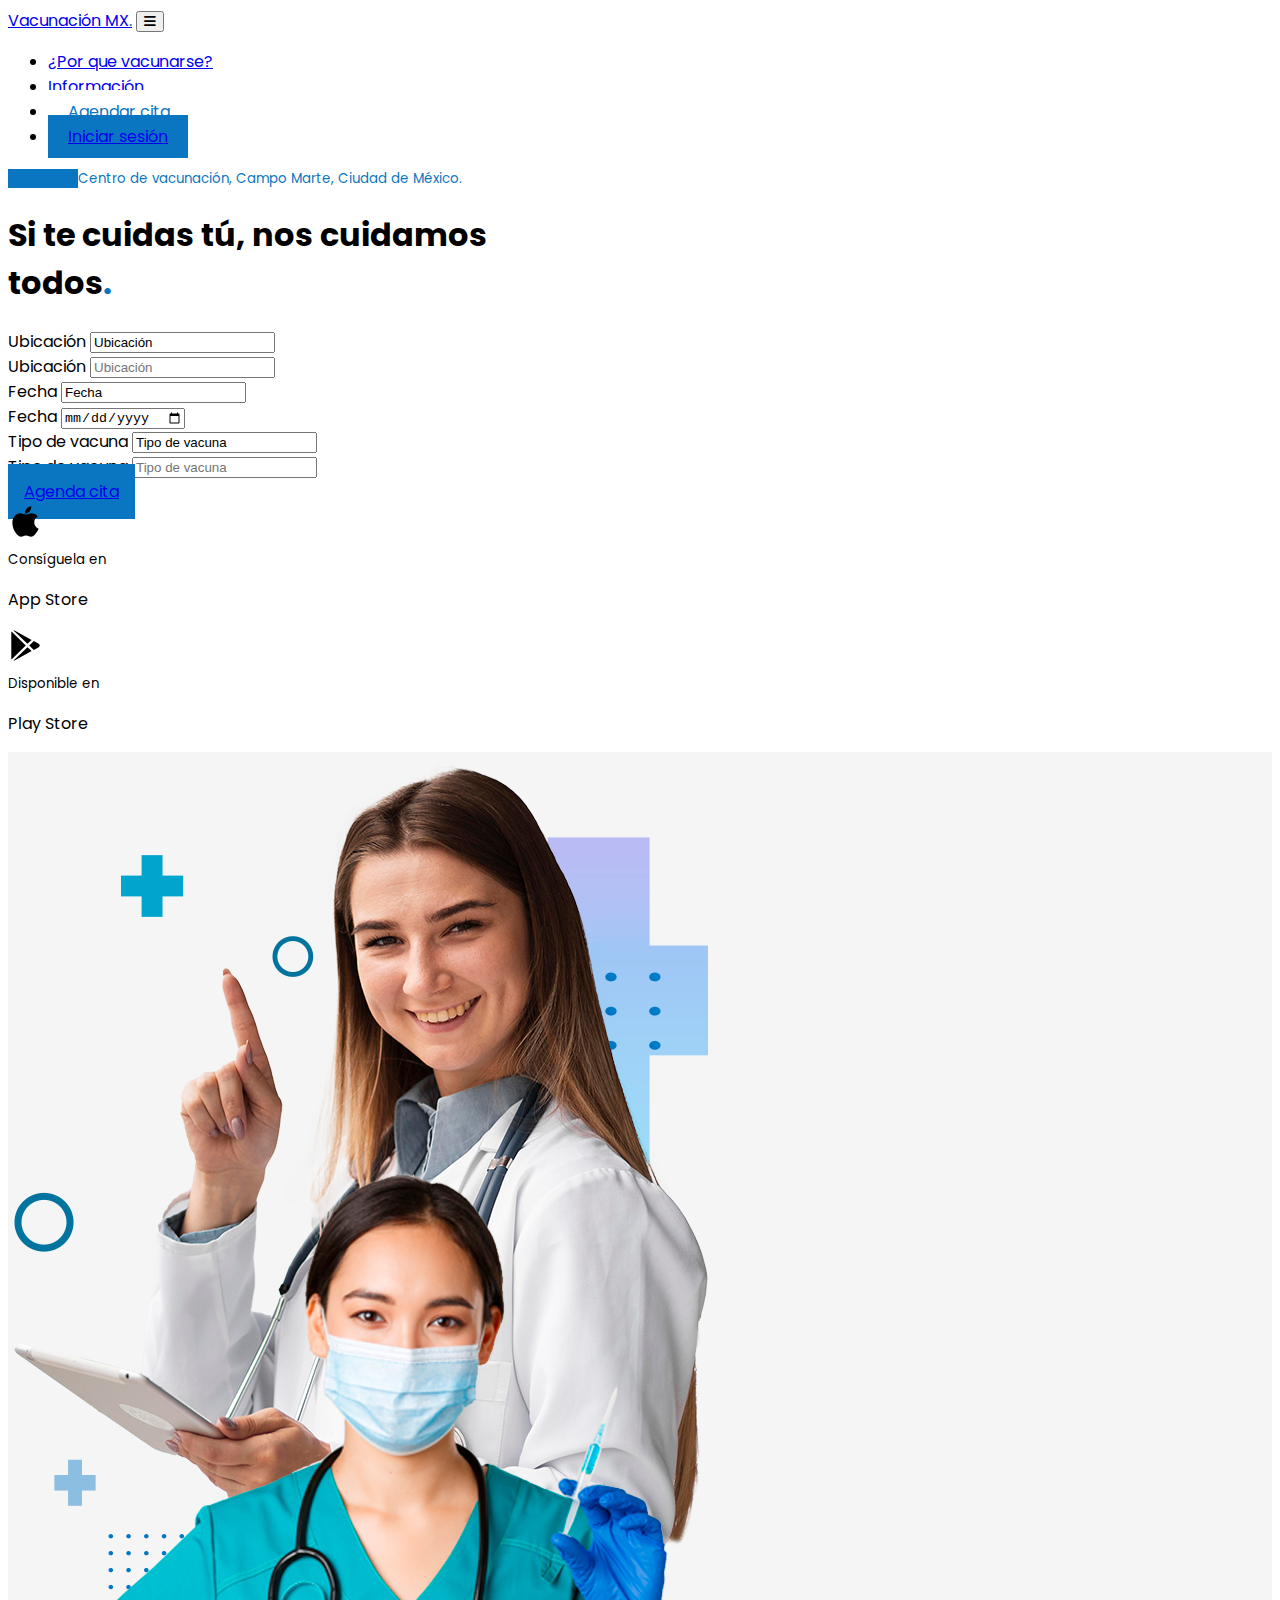
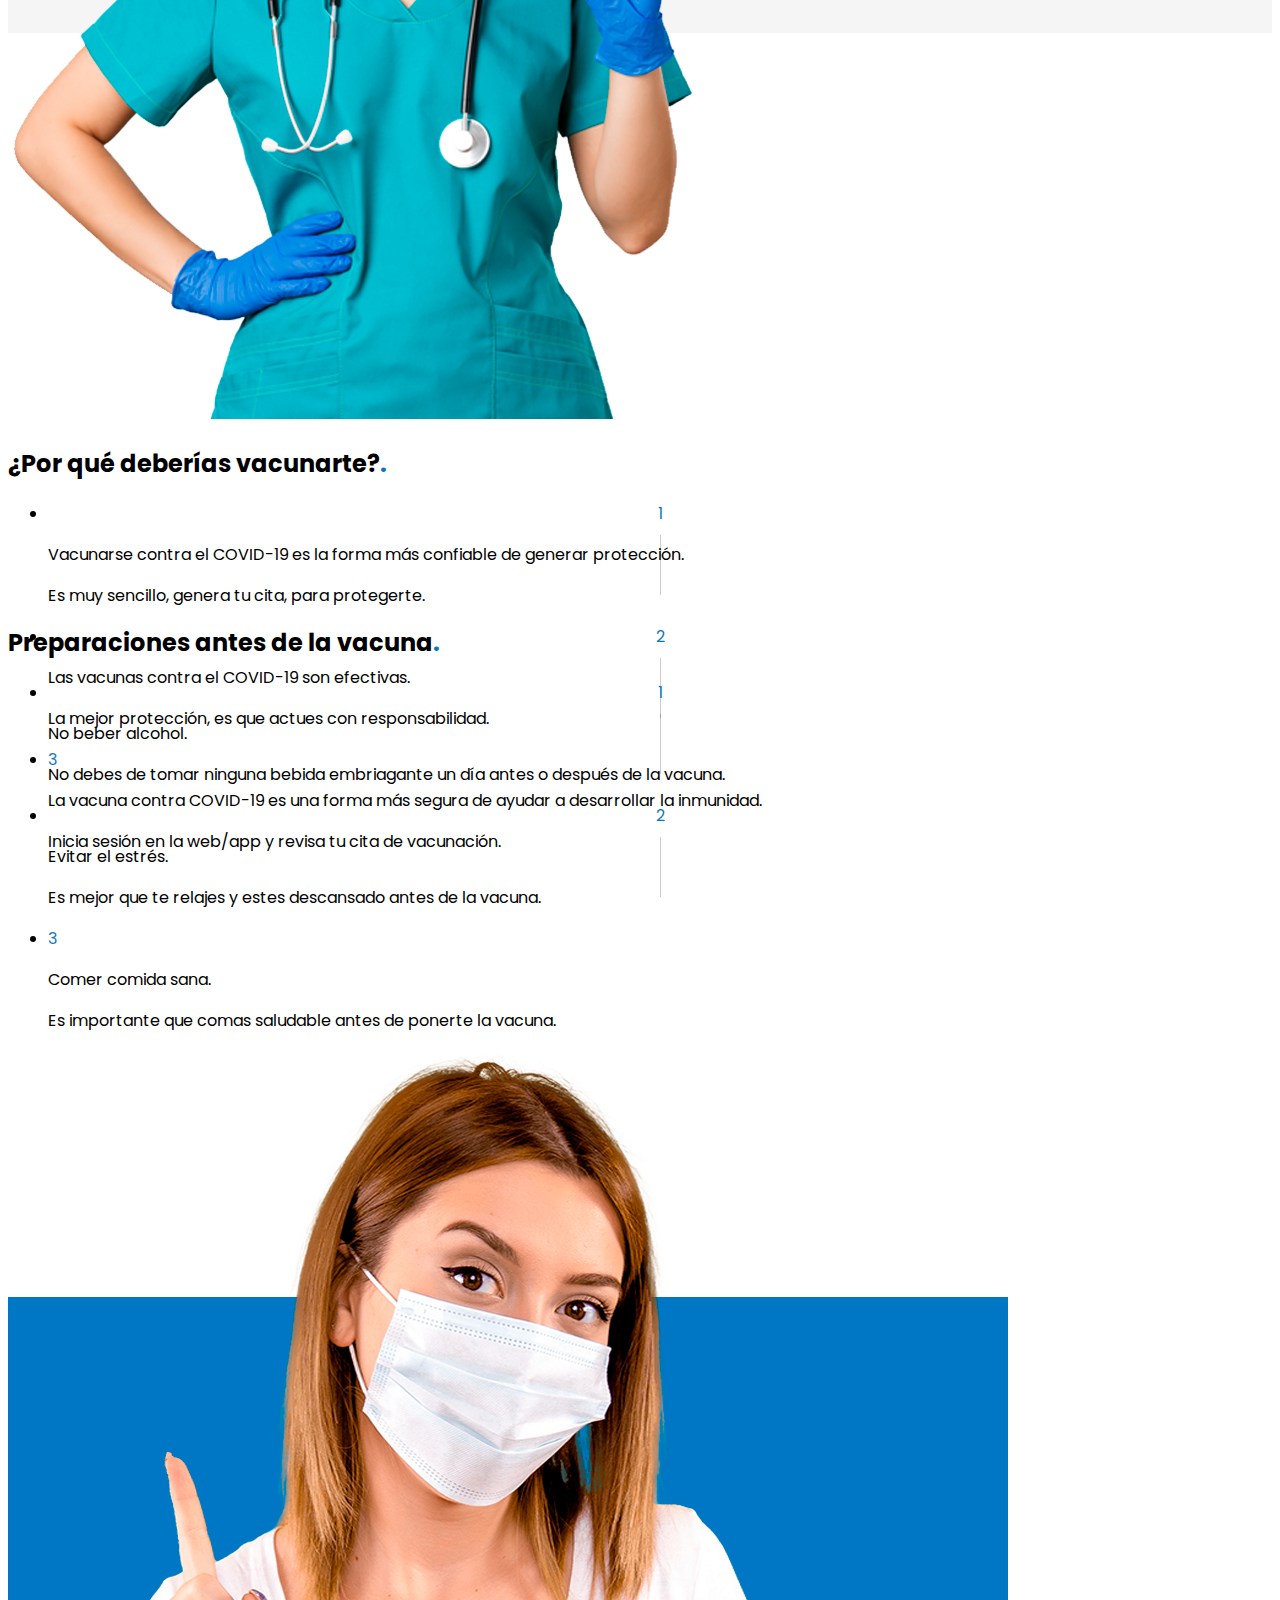
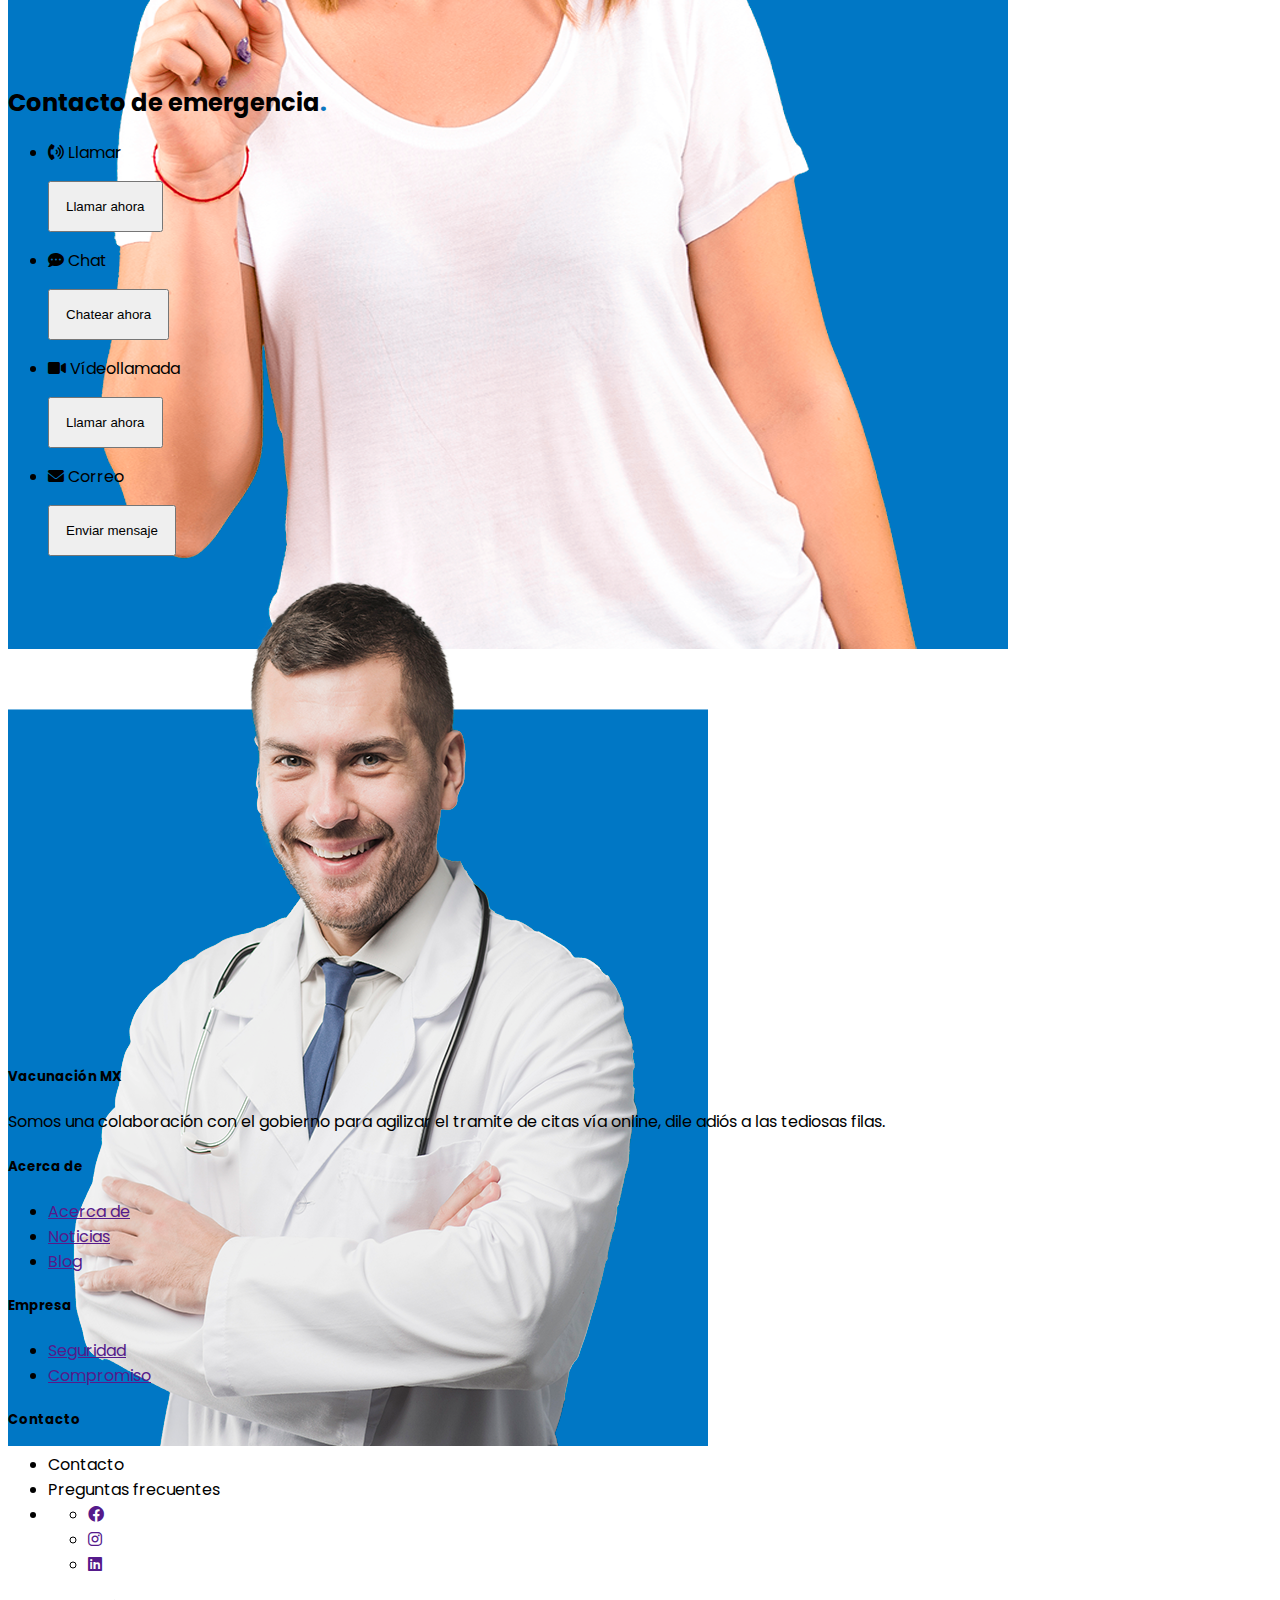
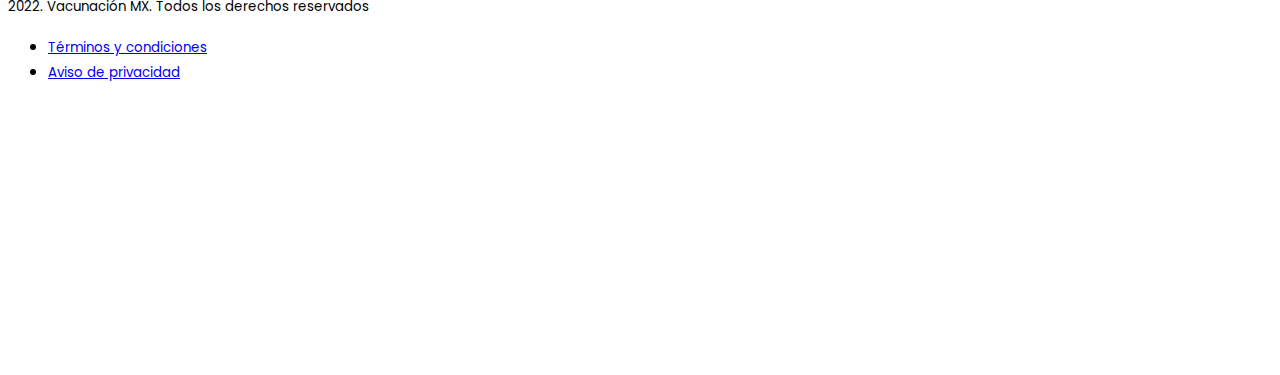
<file: index.html>
<!doctype html>
<html lang="en">
  <head>
    <!-- Required meta tags -->
    <meta charset="utf-8">
    <meta name="viewport" content="width=device-width, initial-scale=1">

    <!-- Bootstrap CSS -->
    <link href="https://cdn.jsdelivr.net/npm/bootstrap@5.0.0-beta1/dist/css/bootstrap.min.css" rel="stylesheet" integrity="sha384-giJF6kkoqNQ00vy+HMDP7azOuL0xtbfIcaT9wjKHr8RbDVddVHyTfAAsrekwKmP1" crossorigin="anonymous">
    <link href="css/style.css" rel="stylesheet">

    <link rel="preconnect" href="https://fonts.gstatic.com">
    <link href="https://fonts.googleapis.com/css2?family=Poppins:wght@400;700&display=swap" rel="stylesheet">
    <link rel="stylesheet" href="fontawesome/css/all.css">
  

    <title>Vacunación MX</title>
  </head>
  <body>
    <nav class="navbar navbar-expand-lg navbar-light bg-transparent position-absolute w-100">
        <div class="container">
          <a class="navbar-brand fw-bold" href="#">Vacunación MX<span class="text-primary">.</span></a>
          <button class="navbar-toggler border-0" type="button" data-bs-toggle="collapse" data-bs-target="#navbarSupportedContent" aria-controls="navbarSupportedContent" aria-expanded="false" aria-label="Toggle navigation">
            <i class="fas fa-bars lead text-dark"></i>
          </button>
          <div class="collapse navbar-collapse" id="navbarSupportedContent">
            <ul class="navbar-nav ms-auto mb-2 mb-lg-0">
              <li class="nav-item d-flex">
                <a class="nav-link align-self-center text-dark" href="#">¿Por que vacunarse?</a>
              </li>
              <li class="nav-item d-flex">
                <a class="nav-link align-self-center text-dark" aria-current="page" href="#">Información</a>
              </li>
              <li class="nav-item me-2">
                <a class="btn btn-light" href="#">Agendar cita</a>
              </li>
              <li class="nav-item">
                <a class="btn btn-primary" href="login.html" target="_blank">Iniciar sesión</a>
              </li>
            </ul>
          </div>
        </div>
      </nav>

      <section id="hero">
          <div class="row g-0 h-100">
            <div class="col-lg-6 d-flex">
                <div class="content mx-auto align-self-center px-4 my-5">
                    <small class="d-block text-primary mb-3"><span class="badge bg-primary me-2">Protegete</span>Centro de vacunación, Campo Marte, Ciudad de México.
                    </small>
                    <h1 class="display-4 fw-bold mb-4">Si te cuidas tú, nos cuidamos todos<span class="text-primary">.</span></h1>
                    <!-- <p class="lead mb-4">Que no te asuste el Ómicron. Ponte al 100 mi chavo! Registrate para vacunarte.</p> -->
                    <form class="row g-3">
                      <div class="col-auto">
                        <label for="staticEmail2" class="visually-hidden">Ubicación</label>
                        <input type="text" readonly class="form-control-plaintext" id="staticEmail2" value="Ubicación">
                      </div>
                      <div class="col-auto">
                        <label for="inputPassword2" class="visually-hidden">Ubicación</label>
                        <input type="password" class="form-control" id="inputPassword2" placeholder="Ubicación">
                      </div>
                      <div class="col-auto">
                        <label for="staticEmail2" class="visually-hidden">Fecha</label>
                        <input type="text" readonly class="form-control-plaintext" id="staticEmail2" value="Fecha">
                      </div>
                      <div class="col-auto">
                        <label for="inputPassword2" class="visually-hidden">Fecha</label>
                        <input type="date" class="form-control" id="inputPassword2" placeholder="Fecha">
                      </div>
                      <div class="col-auto">
                        <label for="staticEmail2" class="visually-hidden">Tipo de vacuna</label>
                        <input type="text" readonly class="form-control-plaintext" id="staticEmail2" value="Tipo de vacuna">
                      </div>
                      <div class="col-auto">
                        <label for="inputPassword2" class="visually-hidden">Tipo de vacuna</label>
                        <input type="password" class="form-control" id="inputPassword2" placeholder="Tipo de vacuna">
                      </div>
                    </form>
                    <a href="#" class="btn btn-primary mb-5">Agenda cita</a>
                  </br>
                    <div class="d-flex">
                        <div class="d-flex me-4">
                            <img src="img/logo-apple.svg" class="me-3">
                            <div>
                                <small>Consíguela en</small>
                                <p class="fw-bold mb-0">App Store</p>
                            </div>
                        </div>
                        <div class="d-flex">
                            <img src="img/logo-playstore.svg" class="me-3">
                            <div>
                                <small>Disponible en</small>
                                <p class="fw-bold mb-0">Play Store</p>
                            </div>
                        </div>
                    </div>
                </div>
            </div>
            <div class="col-lg-6 d-flex bg-light">
                <div class="content mx-auto align-self-center px-4 my-5">
                    <img src="img/vacunacion1.png" class="img-fluid">
                </div>
            </div>
          </div>
      </section>

      <section class="d-flex py-6">
        <div class="container align-self-center">
          <div class="row">
            <div class="col-lg-6">
              <div class="content mx-auto px-4 my-5">
                <img src="img/vida_feliz.png" class="img-fluid">
              </div>
            </div>
            <div class="col-lg-6 d-flex">
              <div class="align-self-center my-5 px-4">
                <h2 class="display-4 fw-bold mb-5">¿Por qué deberías vacunarte?<span class="text-primary">.</span></h2>
                <ul class="list-unstyled mb-0">
                  <li class="d-flex mb-4">
                    <p class="lead fw-bold text-primary d-flex step">1</p>
                    <div class="ms-3">
                      <p class="lead fw-bold">Vacunarse contra el COVID-19 es la forma más confiable de generar protección.</p>
                      <p>Es muy sencillo, genera tu cita, para protegerte.</p>
                      </div>
                  </li>
                  <li class="d-flex mb-4">
                    <p class="lead fw-bold text-primary d-flex step">2</p>
                    <div class="ms-3">
                      <p class="lead fw-bold">Las vacunas contra el COVID-19 son efectivas.</p>
                      <p>La mejor protección, es que actues con responsabilidad.</p>
                    </div>
                  </li>
                  <li class="d-flex mb-4">
                    <p class="lead fw-bold text-primary d-flex">3</p>
                    <div class="ms-3">
                      <p class="lead fw-bold">La vacuna contra COVID-19 es una forma más segura de ayudar a desarrollar la inmunidad.</p>
                      <p>Inicia sesión en la web/app y revisa tu cita de vacunación.</p>
                    </div>
                  </li>
                </ul>
              </div>
            </div>
          </div>
        </div>
      </section>

      <section class="d-flex py-6">
        <div class="container align-self-center">
          <div class="row">
            <div class="col-lg-6 d-flex">
              <div class="align-self-center my-5 px-4">
                <h2 class="display-4 fw-bold mb-5">Preparaciones antes de la vacuna<span class="text-primary">.</span></h2>
                <ul class="list-unstyled mb-0">
                  <li class="d-flex mb-4">
                    <p class="lead fw-bold text-primary d-flex step">1</p>
                    <div class="ms-3">
                      <p class="lead fw-bold">No beber alcohol.</p>
                      <p>No debes de tomar ninguna bebida embriagante un día antes o después de la vacuna.</p>
                      </div>
                  </li>
                  <li class="d-flex mb-4">
                    <p class="lead fw-bold text-primary d-flex step">2</p>
                    <div class="ms-3">
                      <p class="lead fw-bold">Evitar el estrés.</p>
                      <p>Es mejor que te relajes y estes descansado antes de la vacuna.</p>
                    </div>
                  </li>
                  <li class="d-flex mb-4">
                    <p class="lead fw-bold text-primary d-flex">3</p>
                    <div class="ms-3">
                      <p class="lead fw-bold">Comer comida sana.</p>
                      <p>Es importante que comas saludable antes de ponerte la vacuna.</p>
                    </div>
                  </li>
                </ul>
              </div>
            </div>
            <div class="col-lg-6">
              <div class="content mx-auto px-4 my-5">
                <img src="img/educacion.png" class="img-fluid">
              </div>
            </div>

          </div>
        </div>
      </section>

<section class="d-flex py-6">
  <div class="container align-self-center">
    <div class="row">
      <div class="col-lg-6 d-flex">
        <div class="align-self-center my-5 px-4">
          <h2 class="display-4 fw-bold mb-5">Contacto de emergencia<span class="text-primary">.</span></h2>
          <ul class="list-unstyled mb-0">

            <div class="col-lg-6 d-flex">
            <li>
              <div class="ms-3">
                <p class="lead fw-bold"><i class="fa-solid fa-phone-volume"></i> Llamar</p>
                <button type="button" class="btn btn-outline-primary">Llamar ahora</button>
              </div>
            </li>
            <li>
              <div class="ms-3">
                <p class="lead fw-bold"><i class="fa-solid fa-comment-dots"></i> Chat</p>
                <button type="button" class="btn btn-outline-primary">Chatear ahora</button>
              </div>
            </li>
          </div>

            <div class="col-lg-6 d-flex">
            <li>
              <div class="ms-3">
                <p class="lead fw-bold"><i class="fa-solid fa-video"></i> Vídeollamada</p>
                <button type="button" class="btn btn-outline-primary">Llamar ahora</button>
              </div>
            </li>
            <li>
              <div class="ms-3">
                <p class="lead fw-bold"><i class="fa-solid fa-envelope"></i> Correo</p>
                <button type="button" class="btn btn-outline-primary">Enviar mensaje</button>
              </div>
            </li>
          </div>
          </ul>
        </div>
      </div>

      <div class="col-lg-6">
        <div class="content mx-auto px-4 my-5">
          <img src="img/hombre.png" class="img-fluid">
        </div>
      </div>
   
    </div>
  </div>
</section>

      <section class="d-flex pt-5 pb-0 h-100">
        <div class="container align-self-center">
          <div class="row mb-3">
            <div class="col-lg-3 col-sm-6 my-4">
              <h5 class="fw-bold mb-3">Vacunación MX</h5>
            <p>Somos una colaboración con el gobierno para agilizar el tramite de citas vía online, dile adiós a las tediosas filas.</p>
            </div>
            <div class="col-lg-3 col-sm-6 my-4">
              <h5 class="fw-bold mb-3">Acerca de</h5>
              <ul class="list-unstyled">
                <li class="mb-3"><a href="" class="text-dark text-decoration-none">Acerca de</a></li>
                <li class="mb-3"><a href="" class="text-dark text-decoration-none">Noticias</a></li>
                <li><a href="" class="text-dark text-decoration-none">Blog</a></li>
              </ul>
            </div>
            <div class="col-lg-3 col-sm-6 my-4">
              <h5 class="fw-bold mb-3">Empresa</h5>
              <ul class="list-unstyled">
                <li class="mb-3"><a href="" class="text-dark text-decoration-none">Seguridad</a></li>
                <li class="mb-3"><a href="" class="text-dark text-decoration-none">Compromiso</a></li>
              </ul>
            </div>
            <div class="col-lg-3 col-sm-6 my-4">
              <h5 class="fw-bold mb-3">Contacto</h5>
              <ul class="list-unstyled">
                <li class="mb-3">Contacto</li>
                <li class="mb-3">Preguntas frecuentes</li>
                <li>
                  <ul class="list-inline">
                    <li class="list-inline-item me-3"><a href="" class="lead text-dark"><i class="fab fa-facebook"></i></a></li>
                    <li class="list-inline-item me-3"><a href="" class="lead text-dark"><i class="fab fa-instagram"></i></a></li>
                    <li class="list-inline-item"><a href="" class="lead text-dark"><i class="fab fa-linkedin"></i></a></li>
                  </ul>
                </li>
              </ul>
            </div>
          </div>
          <div class="border-top py-4">
            <div class="row">
              <div class="col-lg-6 col-md-12">
                <small>2022. Vacunación MX. Todos los derechos reservados</small>
              </div>
              <div class="col-lg-6 col-md-12">
                <ul class="list-inline text-lg-end">
                  <li class="list-inline-item"><a href="#" class="text-dark text-decoration-none"><small>Términos y condiciones</small></a></li>
                  <li class="list-inline-item"><a href="#" class="text-dark text-decoration-none"><small>Aviso de privacidad</small></a></li>
                </ul>
              </div>
            </div>
          </div>
        </div>
      </section>

  
  </body>
</html>
</file>
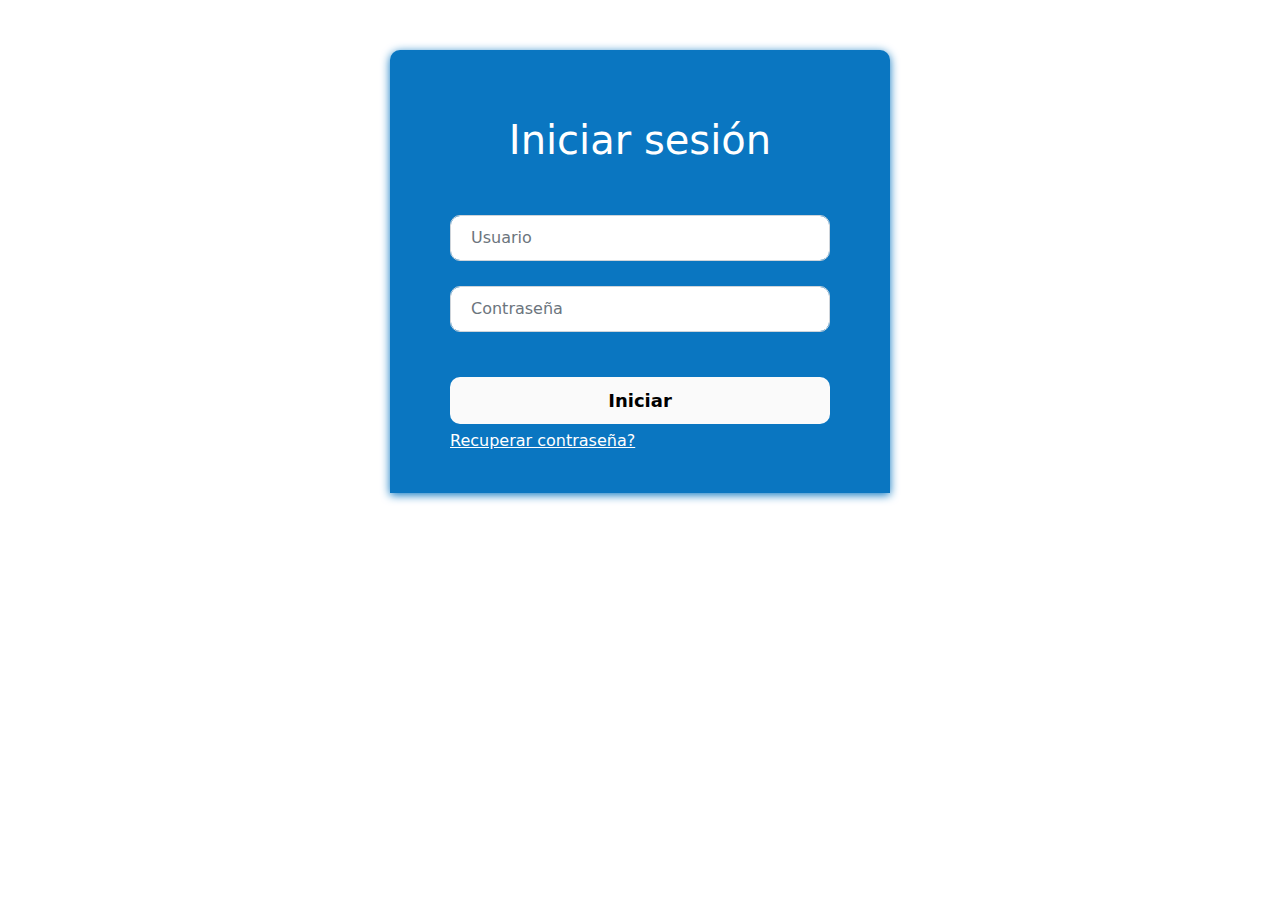
<file: login.html>
<!DOCTYPE html>
<html lang="en">
<head>
    <meta charset="UTF-8">
    <meta http-equiv="X-UA-Compatible" content="IE=edge">
    <meta name="viewport" content="width=device-width, initial-scale=1.0">

    <link rel="stylesheet" href="css/login.css">
    <link rel="stylesheet" href="css/all.css">
    <link rel="stylesheet" href="css/bootstrap.min.css">

    <title>Vacunación MX</title>
</head>
<body>
    <div class="login-form">
        <form action="#">
            <div class="form-name">
                <span>Iniciar sesión</i></span>
            </div>
            <div class="form-group">
                <input type="text" class="form-control item" id="usuario" placeholder="Usuario">
            </div>
            <div class="form-group">
                <input type="password" class="form-control item" id="password" placeholder="Contraseña">
            </div>
            <div class="form-group">
                <button type="button" class="btn btn-block login-account">Iniciar</button>
            </div>
            <div class="form-group">
                <a href="#">Recuperar contraseña?</a>
            </div>
        </form>
        <!-- <div class="social-media">
            <h5>Iniciar sesión con</h5>
            <div class="social-icons">
                <a href="#"><i class="fab fa-facebook"></i></a>
                <a href="#"><i class="fab fa-google"></i></a>
                <a href="#"><i class="fab fa-twitter"></i></a>
            </div>
        </div>
    </div> -->

   
</body>
</html>
</file>
<file: css/style.css>
:root {
    --primary: #0a76c1;
    --dark: #000000;
    --light: #ffffff;
    --grey: #f5f5f5;
}
body {
    font-family: 'Poppins', sans-serif;
    color: var(--dark);
}

.py-6 {
    padding-top: 5rem;
    padding-bottom: 5rem;
}

.navbar {
    min-height: 90px;
}

.navbar .btn {
    padding: .625rem 1.25rem !important;
}

.text-primary {
    color: var(--primary) !important;
}

.btn {
    padding: 1rem;
}

.btn-primary {
    background-color: var(--primary);
    border-color: var(--primary);
}

.btn-primary:hover {
    background-color: var(--primary);
    border-color: var(--primary);
}

.btn-light {
    background-color: var(--light);
    color: var(--primary);
}

.bg-primary {
    background-color: var(--primary) !important;
}

.bg-light {
    background-color: var(--grey) !important;
}

.content {
    max-width: 500px;
}

section {
    height: 900px;
}

.step {
    display: flex;
    position: relative;
    justify-content: center;
}

.step::after {
    content: "";
    border-right: 1px solid var(--dark);
    opacity: .2;
    height: 60px;
    position: absolute;
    top: 34px;
}

.navbar-toggler:focus {
    box-shadow: none;
}

.call-to-action {
    border-radius: 50px;
}

.call-to-action img {
    max-width: 280px;
}

.cta-form {
    max-width: 480px;
}

.cta-form .form-control {
    min-height: 82px;
}

.cta-form .btn {
    top: 12px;
    right: 12px;
}

@media (max-width: 992px) {
    .navbar {
        position: relative !important;
    }
    section {
        height: unset;
    }
    .call-to-action img {
        max-width: 100%;
    }
    .w-75 {
        width: 100% !important;
    }
}


/*Formulario de inicio de sesión*/
.form1{
    text-align: center;
}
</file>
<file: css/login.css>
body {
    background-color: #ffffff !important;
    color: rgb(204, 204, 204) !important;
}

.login-form{
	padding: 50px 0;
}

.login-form form{
    background-color: #0a76c1;
    max-width: 500px;
    margin: auto;
    padding: 40px 60px;
    border-top-left-radius: 10px;
    border-top-right-radius: 10px;
    box-shadow: 0px 2px 10px #0a76c1;
}

.login-form .form-name{
	text-align: center;
    font-size: 40px;
    color: #ffffff;
    height: 100px;
    margin: auto;
    margin-bottom: 25px;
    line-height: 100px;
}

.login-form .item{
	border-radius: 10px;
    margin-bottom: 25px;
    padding: 10px 20px;
}

.login-form .login-account{
    border-radius: 30px;
    padding: 10px 20px;
    font-size: 18px;
    font-weight: bold;
    background-color: #fafafa;
    border: none;
    color: black;
    margin-top: 20px;
}

.login-form .form-group a {
    color: #ffffff !important;
}

.login-form .social-media{
    max-width: 500px;
    background-color: #0a76c1;
    margin: auto;
    padding: 30px 0;
    text-align: center;
    border-bottom-left-radius: 10px;
    border-bottom-right-radius: 10px;
    color: #ffffff;
    border-top: 1px solid #dee9ff;
    box-shadow: 0px 2px 10px #0a76c1;
}

.btn {
    display: block;
    width: 100%;
    padding: 10px 15px;
    border: 0;
    border-radius: 10px !important;
    margin: 5px 0;
  }
  
  .btn:hover {
    text-decoration: none;
    opacity: 0.6;
  }

.login-form .social-icons{
    margin-top: 30px;
    margin-bottom: 16px;
}

.login-form .social-icons a{
    font-size: 23px;
    margin: 0 3px;
    color: #ffffff;
    border: 1px solid;
    border-radius: 50%;
    width: 45px;
    display: inline-block;
    height: 45px;
    text-align: center;
    background-color: #0a76c1;
    line-height: 45px;
}

.login-form .social-icons a:hover{
    text-decoration: none;
    opacity: 0.6;
}
</file>
